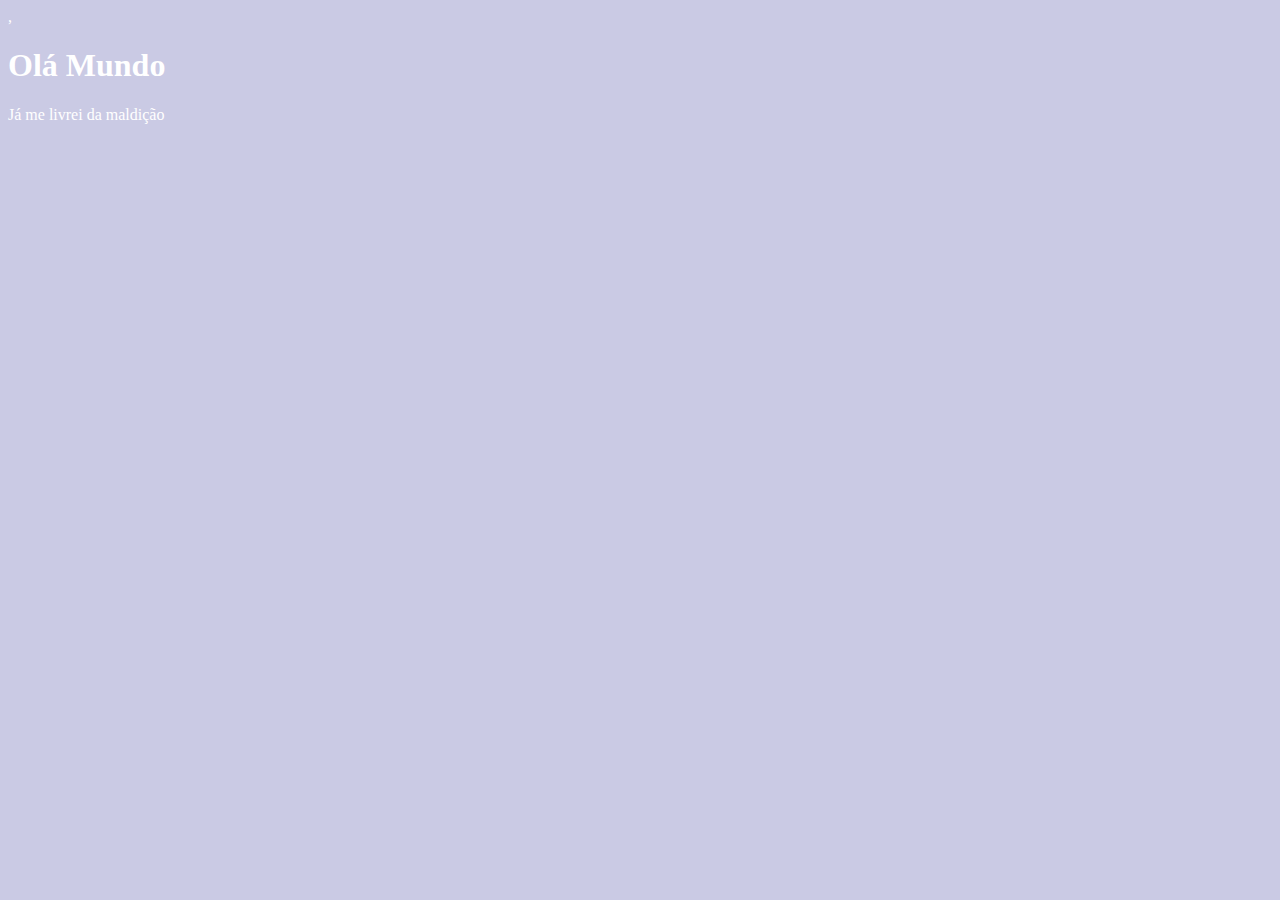
<file: Ex001 primeiros passos/index.html>
<!DOCTYPE html>
<html lang="pt-br">
  <head>
    <meta charset="UTF-8" />
    <meta http-equiv="X-UA-Compatible" content="IE=edge" />
    <meta name="viewport" content="width=device-width, initial-scale=1.0" />
    ,
    <link rel="stylesheet" href="style.css" />
    <title>Primeiros Passos</title>
  </head>
  <body>
    <h1>Olá Mundo</h1>
    <p>Já me livrei da maldição</p>
    <script src="./script.js"></script>
  </body>
</html>
</file>
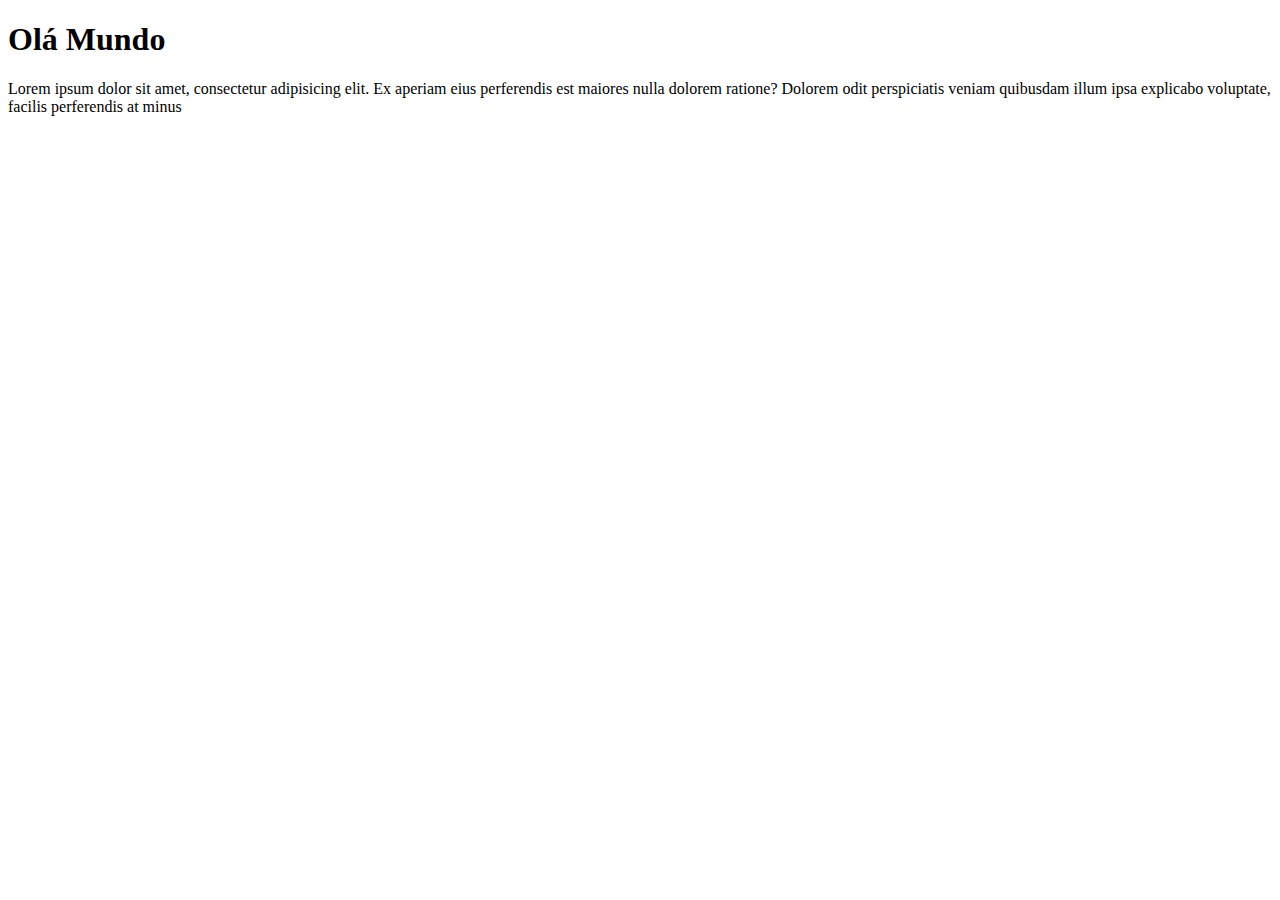
<file: Ex002 number-strings/index.html>
<!DOCTYPE html>
<html lang="pt-br">
<head>
  <meta charset="UTF-8">
  <meta http-equiv="X-UA-Compatible" content="IE=edge">
  <meta name="viewport" content="width=device-width, initial-scale=1.0">
  <title>number-strings</title>
</head>
<body>
  <h1>Olá Mundo</h1>
  <p>
    Lorem ipsum dolor sit amet, consectetur adipisicing elit. Ex aperiam eius perferendis est maiores nulla dolorem ratione? Dolorem odit perspiciatis veniam quibusdam illum ipsa explicabo voluptate, facilis perferendis at minus
  </p>
  <script src="./script.js"></script>
</body>
</html>
</file>
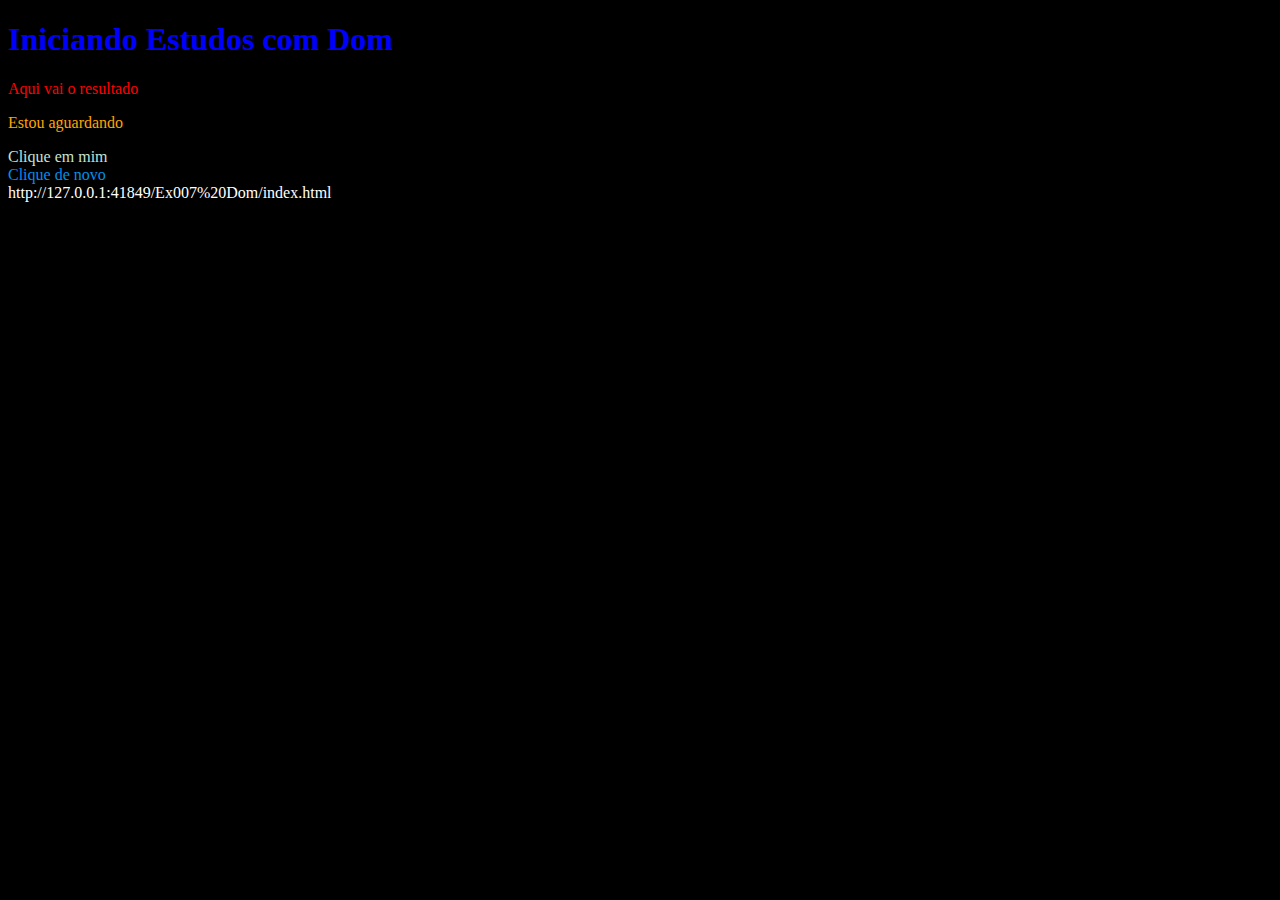
<file: Ex007 Dom/index.html>
<!DOCTYPE html>
<html lang="pt-br">
<head>
    <meta charset="UTF-8">
    <meta http-equiv="X-UA-Compatible" content="IE=edge">
    <meta name="viewport" content="width=, initial-scale=1.0">
    <link rel="stylesheet" href="style.css">
    <title>Primeiros passos Dom</title>
</head>
<body>
    <h1 class="inicio">Iniciando Estudos com Dom</h1>
    <p>Aqui vai o resultado</p>
    <p id="msg">aprendendo usar o <strong>Dom</strong> em JavaScript.</p>
    <div id="teste">
        Clique em mim
    </div>
    <div id="teste2">
        Clique de novo
    </div>
    <script src="./script.js"></script>
</body>
</html>
</file>
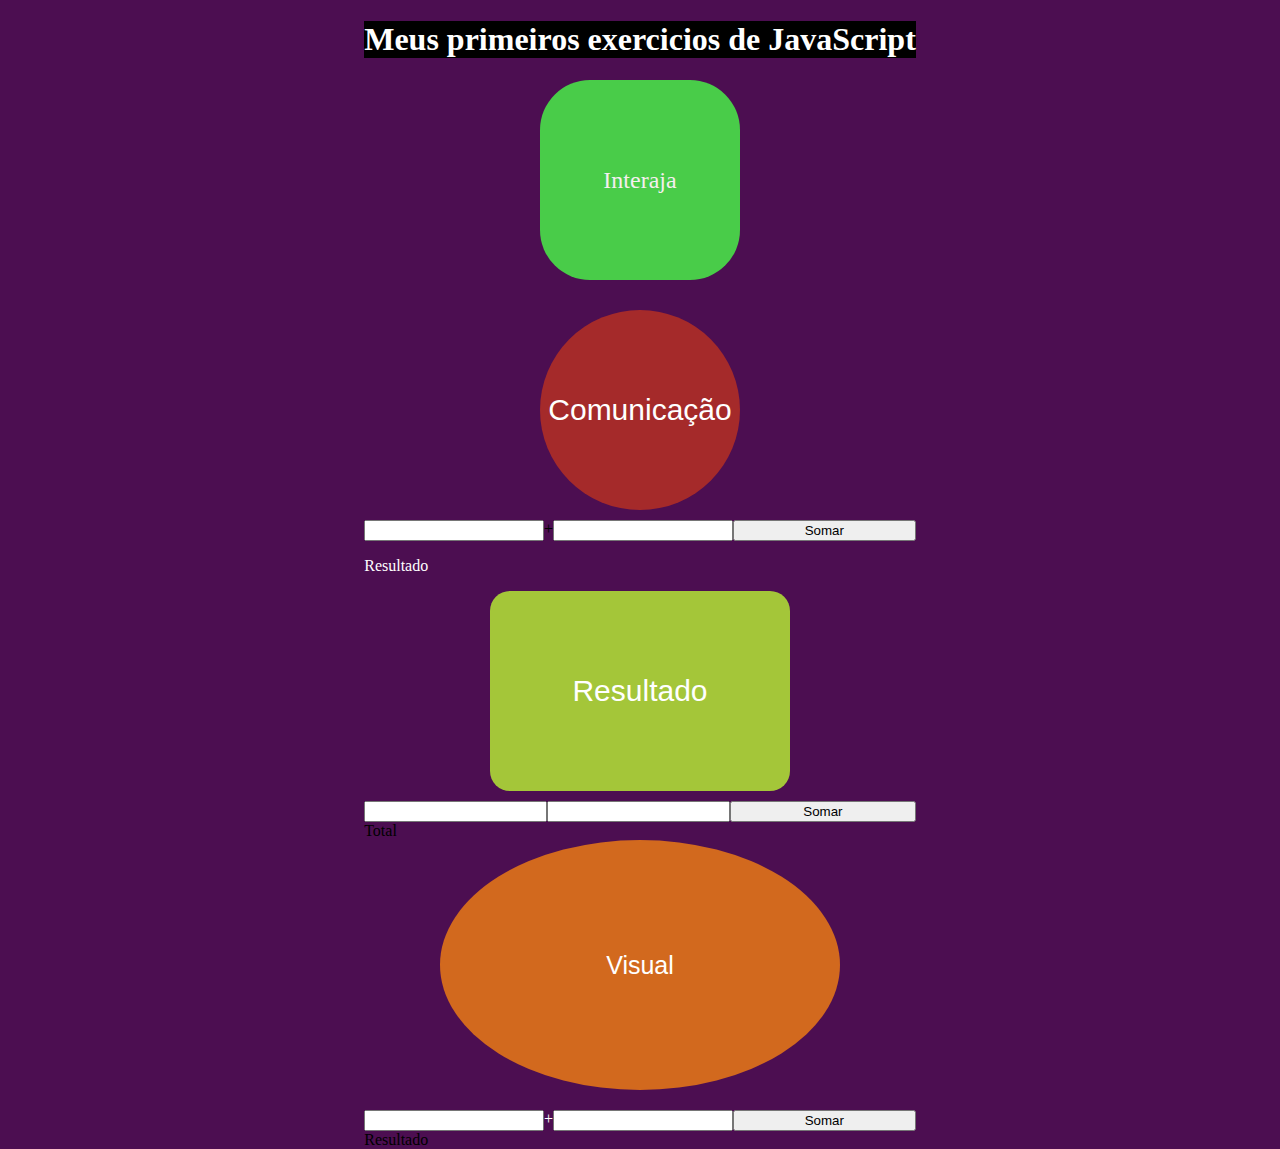
<file: Ex008 Eventos Dom/index.html>
<!DOCTYPE html>
<html lang="pt-br">
<head>
    <meta charset="UTF-8">
    <meta http-equiv="X-UA-Compatible" content="IE=edge">
    <meta name="viewport" content="width=device-width, initial-scale=1.0">
    <link rel="stylesheet" href="style.css">
    <title>Eventos Dom</title>
</head>
<body>
    <div class="conteiner">
        <main class="corpo">
            <h1 class="principal">
                Meus primeiros exercicios de JavaScript
            </h1>
            <div id="area">
                Interaja
            </div>
            <div id="area1">
                Comunicação
            </div>
            <form action="" class="texto">
                <input type="number" value="txnt1" id="txnt1"> +
                <input type="number" value="txnt2" id="txnt2">
                <input type="button" value="Somar" onclick="somar()">
            </form>
            <div id="res">
                <p>Resultado</p>
            </div>
            <div id="area3">
                Resultado
            </div>
            <form action="" class="texto">
                <input type="number" value="txn1" id="txn1">
                <input type="number" value="txn2" id="txn2">
                <input type="button" value="Somar" onclick="soma()">
            </form>
            <div id="res1">
                Total
            </div>
            <div id="area4">
                Visual
            </div>
            <form action="" class="teste3">
                <input type="number" value="vl1" id="vl1"> +
                <input type="number" value="vl2" id="vl2">
                <input type="button" value="Somar" onclick="total()">
            </form>
            <div id="res4">
                Resultado
            </div>
        </main>
    </div>
    <script src="./script.js"></script>
</body>
</html>
</file>
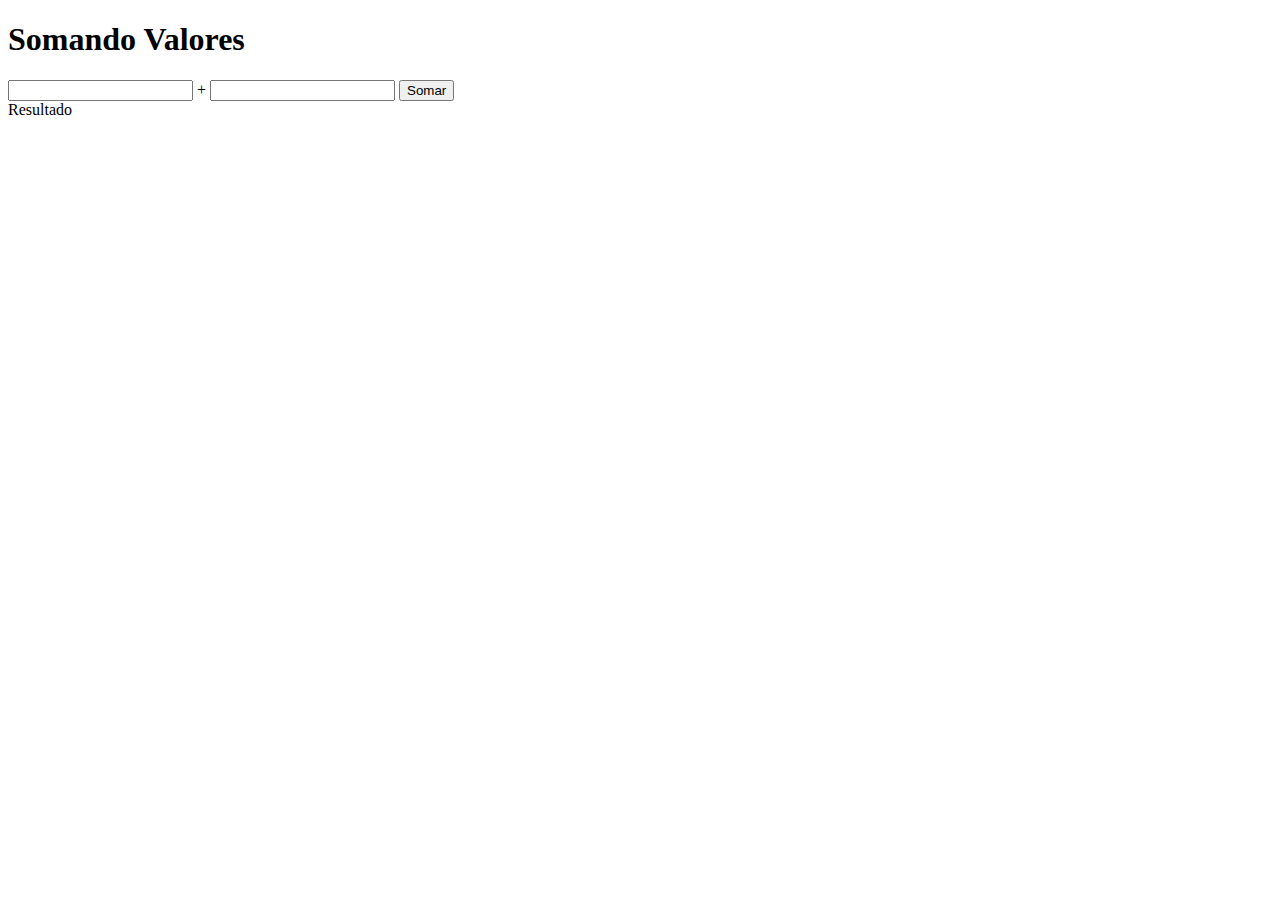
<file: Ex009 Somando Numeros/index.html>
<!DOCTYPE html>
<html lang="pt-br">
<head>
    <meta charset="UTF-8">
    <meta http-equiv="X-UA-Compatible" content="IE=edge">
    <meta name="viewport" content="width=device-width, initial-scale=1.0">
    <title>Somando Números</title>
</head>
<body>
    <h1>
        Somando Valores
    </h1>
    <input type="number" name="txtn1" id="txtn1"> +
    <input type="number" name="txtn2" id="txtn2">
    <input type="button" value="Somar" onclick="somar()">
    <div id="res">
        Resultado
    </div>
    <script src="./script.js"></script>
</body>
</html>
</file>
<file: Ex001 primeiros passos/style.css>
body{
  background-color: rgb(202, 202, 228);
  color: white;
}
</file>
<file: Ex007 Dom/style.css>
body{
    background-color: rgb(104, 104, 243);
    color: white;
}
</file>
<file: Ex008 Eventos Dom/style.css>
body{
    margin: 0 auto;
    width: 100%;
}
.conteiner{
    display: flex;
    flex-direction: column;
    max-width: 1400px;
    align-items: center;
    background-color: #4C0E51;
    margin: 0 auto;
    
}


#area{
    display: flex;
    flex-direction: column;
    font-size: 24px;
    background-color: rgb(73, 204, 73);
    color: rgb(245, 239, 239);
    width: 200px;
    height: 200px;
    line-height: 200px;
    text-align: center;
    border-radius: 50px;
    margin-left: auto;
    margin-right: auto;
    margin-bottom: 30px;
    
}

#area1{
    width: 200px;
    height: 200px;
    background-color: brown;
    color: white;
    line-height: 200px;
    text-align: center;
    font-size: 30px;
    font-family: Arial, Helvetica, sans-serif;
    border-radius: 50%;
    margin-left: auto;
    margin-right: auto;
    margin-bottom: 10px;
    
}

#area3{
    width: 300px;
    height: 200px;
    background-color: #A4C639;
    color: white;
    line-height: 200px;
    text-align: center;
    font-size: 30px;
    font-family: Arial, Helvetica, sans-serif;
    margin-bottom: 10px;
    border-radius: 20px;
    margin-right: auto;
    margin-left: auto;
}



.principal{
    text-align: center;
}

.texto{
    display: flex;
    text-align: center;
    justify-content: center;
    
}

.texto input{
    width: 100%;
}

#res{
   color: white;
}

.btn{
    display: inline-flex;
    width: 50px;
    height: 20px;
    cursor: pointer;

}

.teste3{
    display: flex;
    justify-content: center;
    color: white;
}

.teste3 input{
    width: 100%;
}

#area4{
    display: flex;
    flex-direction: column;
    width: 400px;
    height: 250px;
    background-color: chocolate;
    border-radius: 50%;
    margin-left: auto;
    margin-right: auto;
    text-align: center;
    line-height: 250px;
    font-size: 25px;
    font-family: Verdana, Geneva, Tahoma, sans-serif;
    margin-bottom: 20px;
    color: white;
}
</file>
